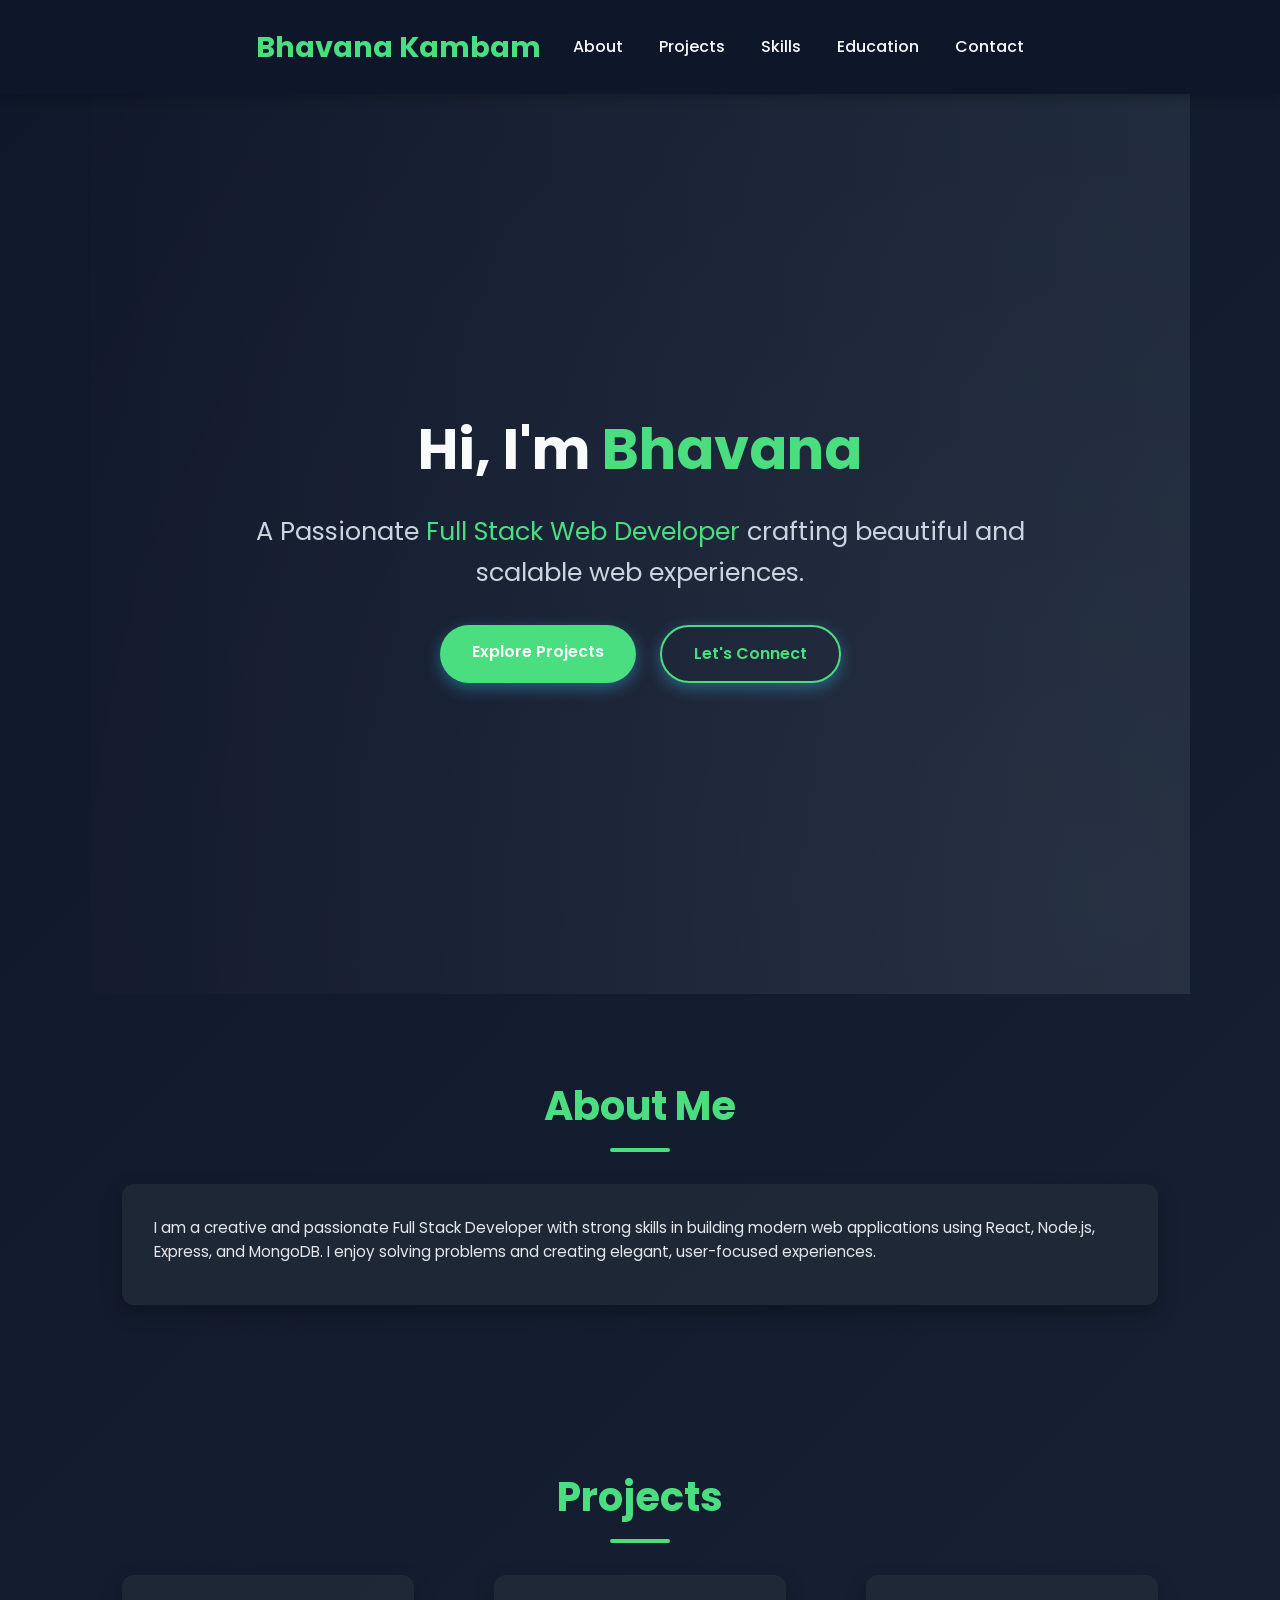
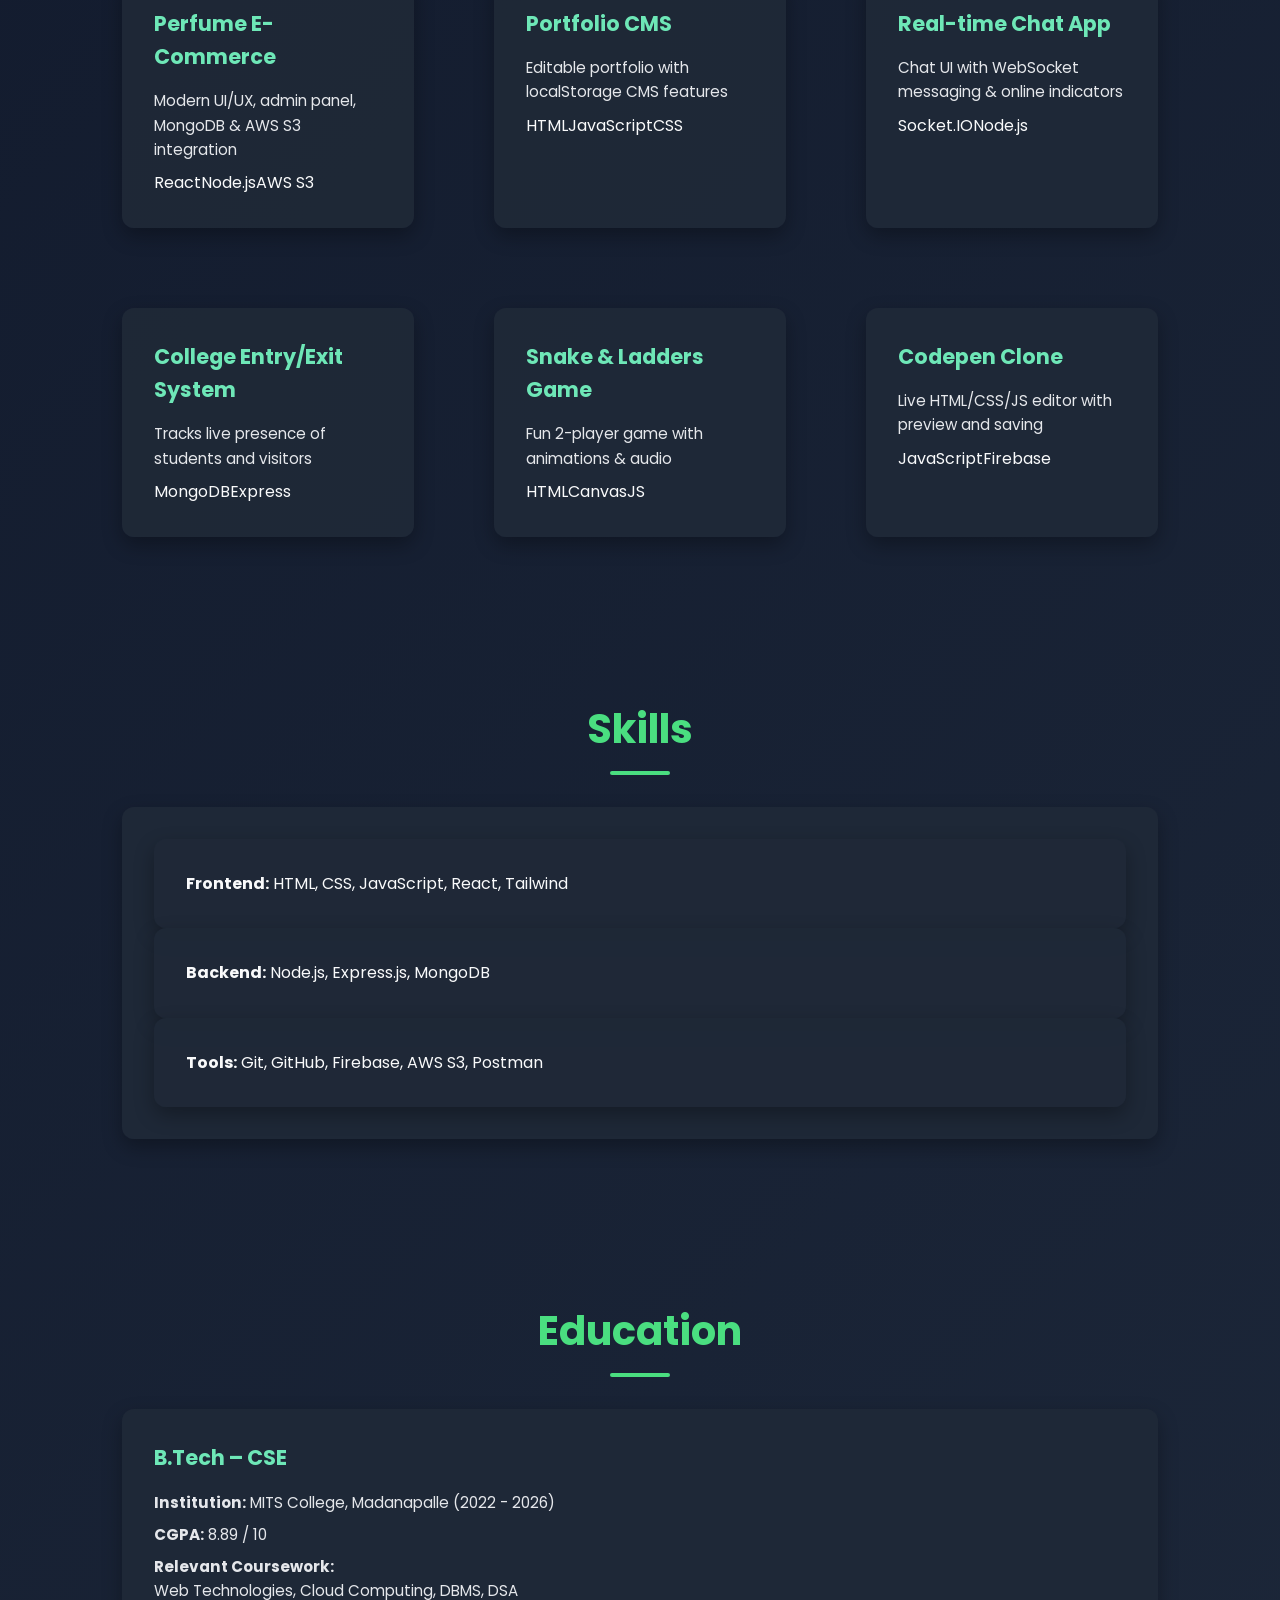
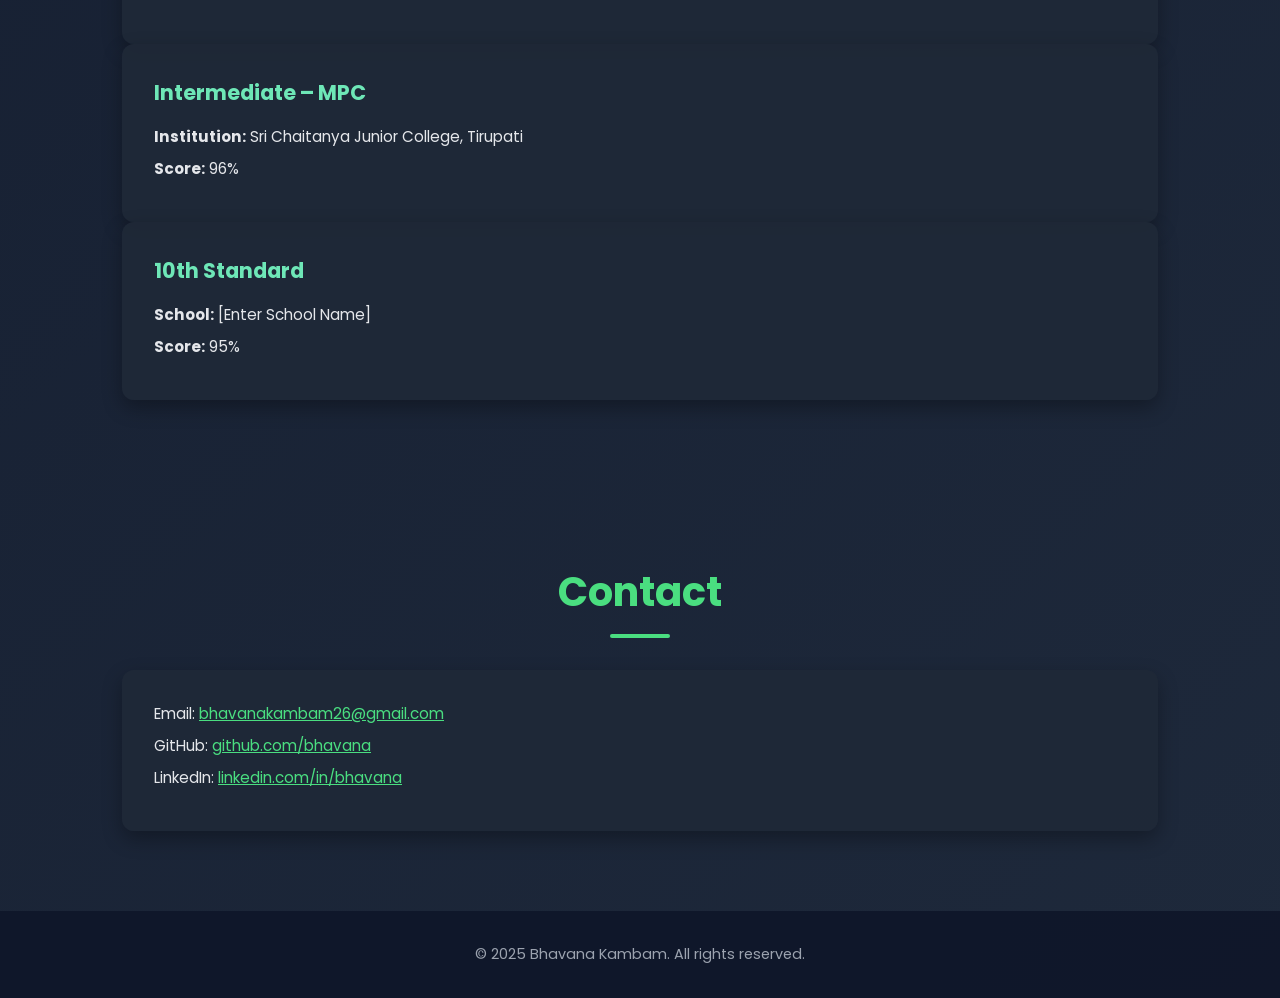
<file: Portfolio New.html>
<!DOCTYPE html>
<html lang="en">
<head>
  <meta charset="UTF-8" />
  <meta name="viewport" content="width=device-width, initial-scale=1.0" />
  <title>Bhavana Kambam | Full Stack Web Developer</title>
  <link href="https://fonts.googleapis.com/css2?family=Poppins:wght@400;600&display=swap" rel="stylesheet">
  <link rel="stylesheet" href="https://cdnjs.cloudflare.com/ajax/libs/font-awesome/6.0.0/css/all.min.css">
  <style>
    :root {
      --primary: #4ade80;
      --secondary: #1f2937;
      --light: #f9fafb;
      --accent: #6ee7b7;
      --bg-dark: #0f172a;
    }

    * {
      margin: 0;
      padding: 0;
      box-sizing: border-box;
    }

    body {
      font-family: 'Poppins', sans-serif;
      background: linear-gradient(135deg, var(--bg-dark), #1e293b);
      color: var(--light);
      line-height: 1.6;
      scroll-behavior: smooth;
      overflow-x: hidden;
    }

    header {
      position: sticky;
      top: 0;
      z-index: 1000;
      background-color: rgba(15, 23, 42, 0.95);
      backdrop-filter: blur(30px);
      padding: 1.5rem 2rem;
      display: flex;
      justify-content: center;
      align-items: center;
      box-shadow: 0 4px 10px rgba(0, 0, 0, 0.2);
      animation: slideDown 0.8s ease-out;
    }

    @keyframes slideDown {
      from { transform: translateY(-100%); opacity: 0; }
      to { transform: translateY(0); opacity: 1; }
    }

    header h1 {
      color: var(--primary);
      font-size: 1.8rem;
    }

    nav a {
      margin-left: 2rem;
      color: var(--light);
      text-decoration: none;
      font-weight: 500;
      transition: color 0.3s, transform 0.3s;
    }

    nav a:hover {
      color: var(--primary);
      transform: scale(1.1);
    }

    .hero {
      min-height: 100vh;
      display: flex;
      align-items: center;
      justify-content: center;
      background: linear-gradient(to right, rgba(15, 23, 42, 0.8), rgba(30, 41, 59, 0.8)), url("https://img.rawpixel.com/s3fs-private/rawpixel_images/website_content/p-200-ake-ae-fon-23154.jpg?w=800&dpr=1&fit=default&crop=default&auto=format&fm=pjpg&q=75&vib=3&con=3&usm=15&bg=F4F4F3&ixlib=js-2.1.2&s=7e98b0c15fa5f5ad936af12623c3923e");
      background-size: cover;
      background-position: center;
      text-align: center;
      position: relative;
      padding: 6rem 2rem;
      overflow: hidden;
      animation: fadeIn 1.5s ease-in-out;
    }

    .hero::after {
      content: '';
      position: absolute;
      top: -100px;
      left: -100px;
      width: 200%;
      height: 200%;
      background: radial-gradient(circle, rgba(255,255,255,0.05), transparent);
      animation: pulse 10s linear infinite;
      pointer-events: none;
    }

    @keyframes pulse {
      0% { transform: scale(1) rotate(0deg); }
      100% { transform: scale(1.2) rotate(360deg); }
    }

    .hero-content {
      max-width: 800px;
      z-index: 1;
      animation: fadeInUp 2s ease-in-out;
    }

    .hero-title {
      font-size: 3.5rem;
      font-weight: 700;
      margin-bottom: 1rem;
    }

    .hero-subtitle {
      font-size: 1.6rem;
      color: #cbd5e1;
      margin-bottom: 2rem;
    }

    .highlight {
      color: var(--primary);
    }

    .hero-buttons {
      display: flex;
      gap: 1.5rem;
      justify-content: center;
      flex-wrap: wrap;
    }

    .btn {
      padding: 0.9rem 2rem;
      border-radius: 9999px;
      font-weight: 600;
      text-decoration: none;
      transition: all 0.3s ease;
      box-shadow: 0 5px 15px rgba(56, 189, 248, 0.4);
    }

    .btn-primary {
      background-color: var(--primary);
      color: var(--dark);
    }

    .btn-primary:hover {
      background-color: var(--accent);
      transform: scale(1.05);
    }

    .btn-outline {
      border: 2px solid var(--primary);
      color: var(--primary);
    }

    .btn-outline:hover {
      background-color: var(--primary);
      color: var(--dark);
    }

    .section-title {
      font-size: 2.5rem;
      color: var(--primary);
      text-align: center;
      margin-bottom: 2rem;
      position: relative;
      animation: fadeInUp 1s ease-in-out;
    }

    .section-title::after {
      content: '';
      width: 60px;
      height: 4px;
      background: var(--primary);
      display: block;
      margin: 10px auto 0;
      border-radius: 2px;
    }

    section {
      padding: 5rem 2rem;
      max-width: 1100px;
      margin: 0 auto;
      animation: fadeIn 1s ease-in;
    }

    @keyframes fadeIn {
      from { opacity: 0; transform: translateY(20px); }
      to { opacity: 1; transform: translateY(0); }
    }

    @keyframes fadeInUp {
      0% { opacity: 0; transform: translateY(40px); }
      100% { opacity: 1; transform: translateY(0); }
    }

    .card-grid {
      display: grid;
      grid-template-columns: repeat(auto-fit, minmax(280px, 1fr));
      gap: 5rem;
      animation: fadeInUp 1s ease-in-out;
    }

    .card {
      background: rgba(31, 41, 55, 0.95);
      padding: 2rem;
      border-radius: 12px;
      box-shadow: 0 8px 20px rgba(0, 0, 0, 0.3);
      transition: transform 0.3s, box-shadow 0.3s;
      animation: slideUp 1s ease-in-out;
    }

    .card:hover {
      transform: scale(1.03);
      box-shadow: 0 15px 30px rgba(0,0,0,0.4);
    }

    @keyframes slideUp {
      0% { transform: translateY(40px); opacity: 0; }
      100% { transform: translateY(0); opacity: 1; }
    }

    .card h4 {
      color: var(--accent);
      margin-bottom: 1rem;
      font-size: 1.3rem;
    }

    .card p {
      font-size: 0.95rem;
      color: #e5e7eb;
      margin-bottom: 0.5rem;
    }

    footer {
      background-color: rgba(15, 23, 42, 0.95);
      text-align: center;
      padding: 2rem;
      color: #9ca3af;
      font-size: 0.9rem;
      animation: fadeIn 2s ease-in-out;
    }
  </style>
</head>
<body>
  <header>
    <h1>Bhavana Kambam</h1>
    <nav>
      <a href="#about">About</a>
      <a href="#projects">Projects</a>
      <a href="#skills">Skills</a>
      <a href="#education">Education</a>
      <a href="#contact">Contact</a>
    </nav>
  </header>

  <section class="hero fade-in">
  <div class="hero-content">
    <h1 class="hero-title">
      Hi, I'm <span class="highlight">Bhavana</span>
    </h1>
    <p class="hero-subtitle">
      A Passionate <span class="highlight">Full Stack Web Developer</span> crafting beautiful and scalable web experiences.
    </p>
    <div class="hero-buttons">
      <a href="#projects" class="btn btn-primary">Explore Projects</a>
      <a href="#contact" class="btn btn-outline">Let's Connect</a>
    </div>
  </div>
  
</section>

  <section id="about">
    <h3 class="section-title">About Me</h3>
    <div class="card">
      <p>I am a creative and passionate Full Stack Developer with strong skills in building modern web applications using React, Node.js, Express, and MongoDB. I enjoy solving problems and creating elegant, user-focused experiences.</p>
    </div>
  </section>

  <section id="projects">
    <h3 class="section-title">Projects</h3>
    <div class="card-grid">
      <div class="card">
        <h4>Perfume E-Commerce</h4>
        <p>Modern UI/UX, admin panel, MongoDB & AWS S3 integration</p>
        <div class="tech"><span>React</span><span>Node.js</span><span>AWS S3</span></div>
      </div>
      <div class="card">
        <h4>Portfolio CMS</h4>
        <p>Editable portfolio with localStorage CMS features</p>
        <div class="tech"><span>HTML</span><span>JavaScript</span><span>CSS</span></div>
      </div>
      <div class="card">
        <h4>Real-time Chat App</h4>
        <p>Chat UI with WebSocket messaging & online indicators</p>
        <div class="tech"><span>Socket.IO</span><span>Node.js</span></div>
      </div>
      <div class="card">
        <h4>College Entry/Exit System</h4>
        <p>Tracks live presence of students and visitors</p>
        <div class="tech"><span>MongoDB</span><span>Express</span></div>
      </div>
      <div class="card">
        <h4>Snake & Ladders Game</h4>
        <p>Fun 2-player game with animations & audio</p>
        <div class="tech"><span>HTML</span><span>Canvas</span><span>JS</span></div>
      </div>
      <div class="card">
        <h4>Codepen Clone</h4>
        <p>Live HTML/CSS/JS editor with preview and saving</p>
        <div class="tech"><span>JavaScript</span><span>Firebase</span></div>
      </div>
    </div>
  </section>

  <section id="skills">
    <h3 class="section-title">Skills</h3>
    <div class="card">
      <div class="card"><strong>Frontend:</strong> HTML, CSS, JavaScript, React, Tailwind</div>
      <div class="card"><strong>Backend:</strong> Node.js, Express.js, MongoDB</div>
      <div class="card"><strong>Tools:</strong> Git, GitHub, Firebase, AWS S3, Postman</div>
    </div>
  </section>

   <section id="education">
    <h3 class="section-title">Education</h3>
    
      <div class="card">
        <h4>B.Tech – CSE</h4>
        <p><strong>Institution:</strong> MITS College, Madanapalle (2022 - 2026)</p>
        <p><strong>CGPA:</strong> 8.89 / 10</p>
        <p><strong>Relevant Coursework:</strong><br>Web Technologies, Cloud Computing, DBMS, DSA</p>
      </div>
      <div class="card">
        <h4>Intermediate – MPC</h4>
        <p><strong>Institution:</strong> Sri Chaitanya Junior College, Tirupati</p>
        <p><strong>Score:</strong> 96%</p>
      </div>
      <div class="card">
        <h4>10th Standard</h4>
        <p><strong>School:</strong> [Enter School Name]</p>
        <p><strong>Score:</strong> 95%</p>
      </div>
    
  </section>

  <section id="contact">
    <h3 class="section-title">Contact</h3>
    <div class="card">
      <p>Email: <a href="mailto:bhavanakambam26@gmail.com" style="color: var(--primary);">bhavanakambam26@gmail.com</a></p>
      <p>GitHub: <a href="#" style="color: var(--primary);">github.com/bhavana</a></p>
      <p>LinkedIn: <a href="#" style="color: var(--primary);">linkedin.com/in/bhavana</a></p>
    </div>
  </section>

  <footer>
    <p>&copy; 2025 Bhavana Kambam. All rights reserved.</p>
  </footer>
</body>
</html>
</file>
